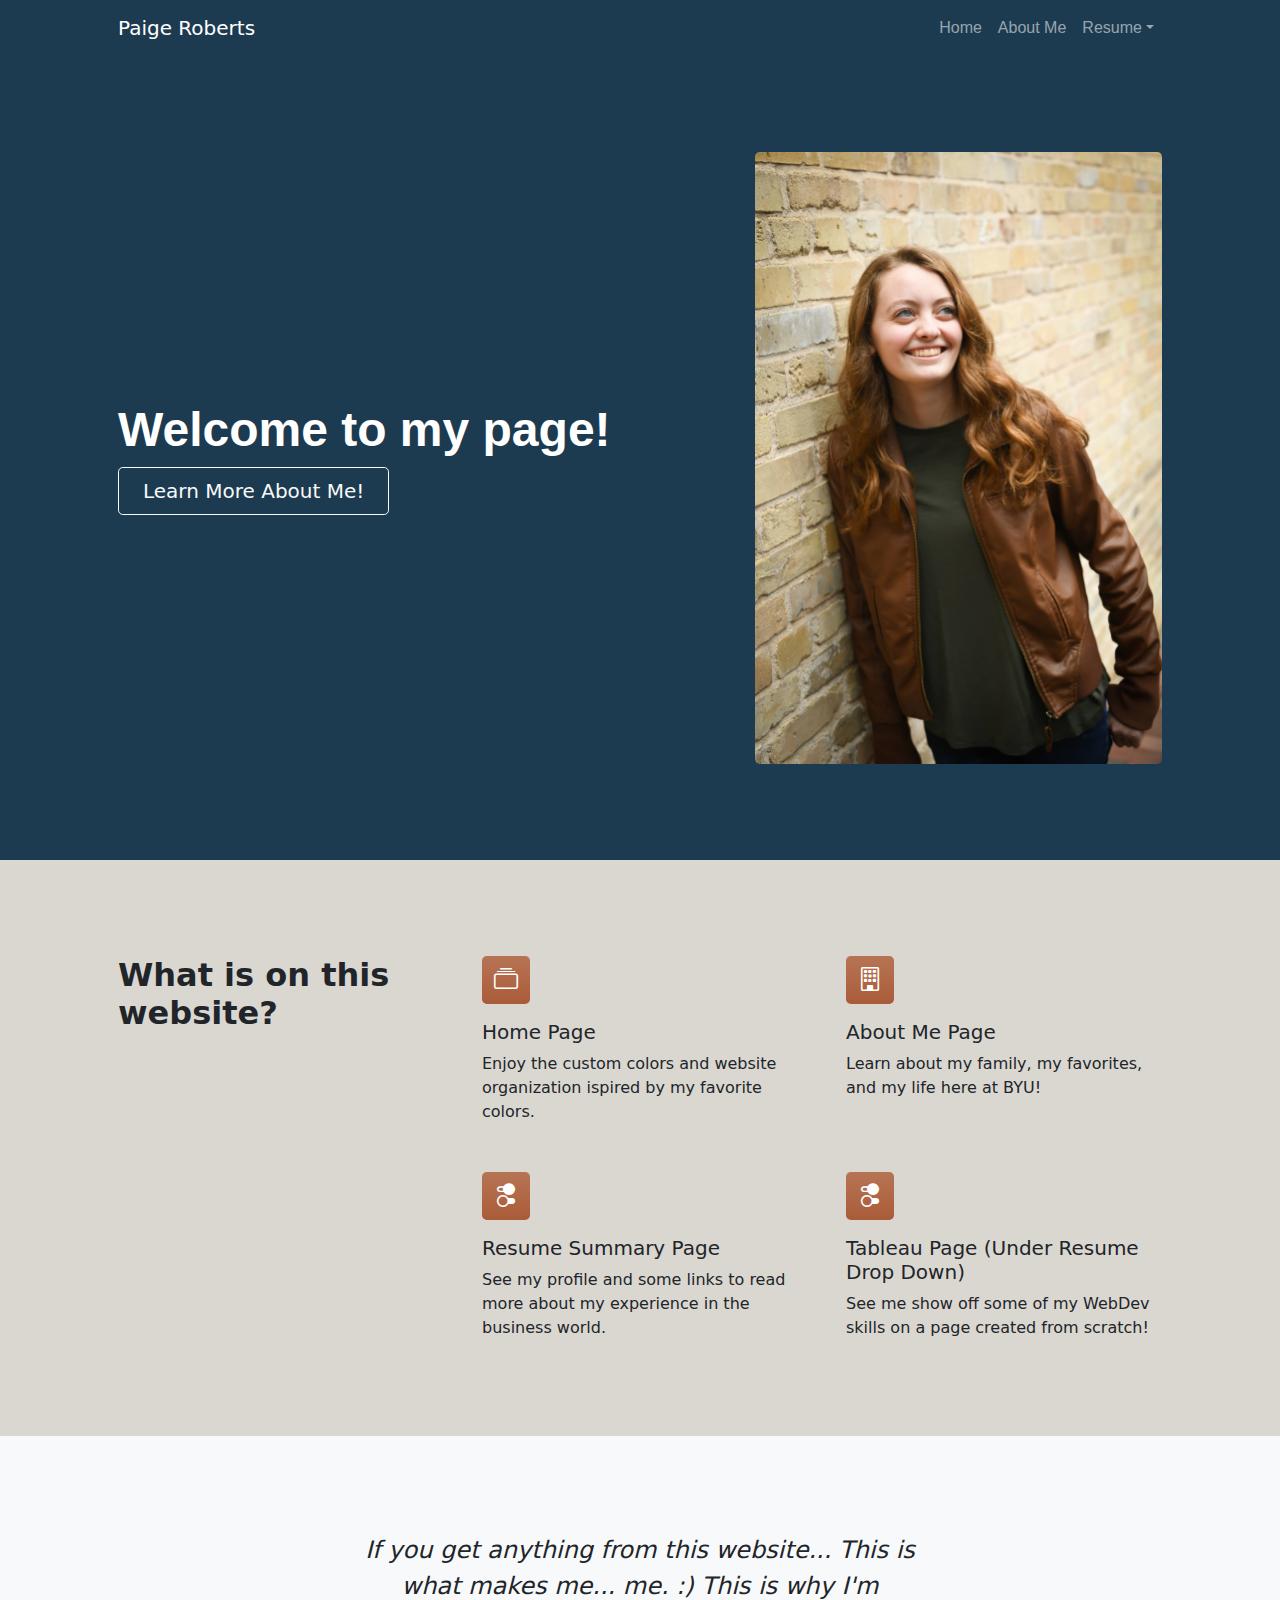
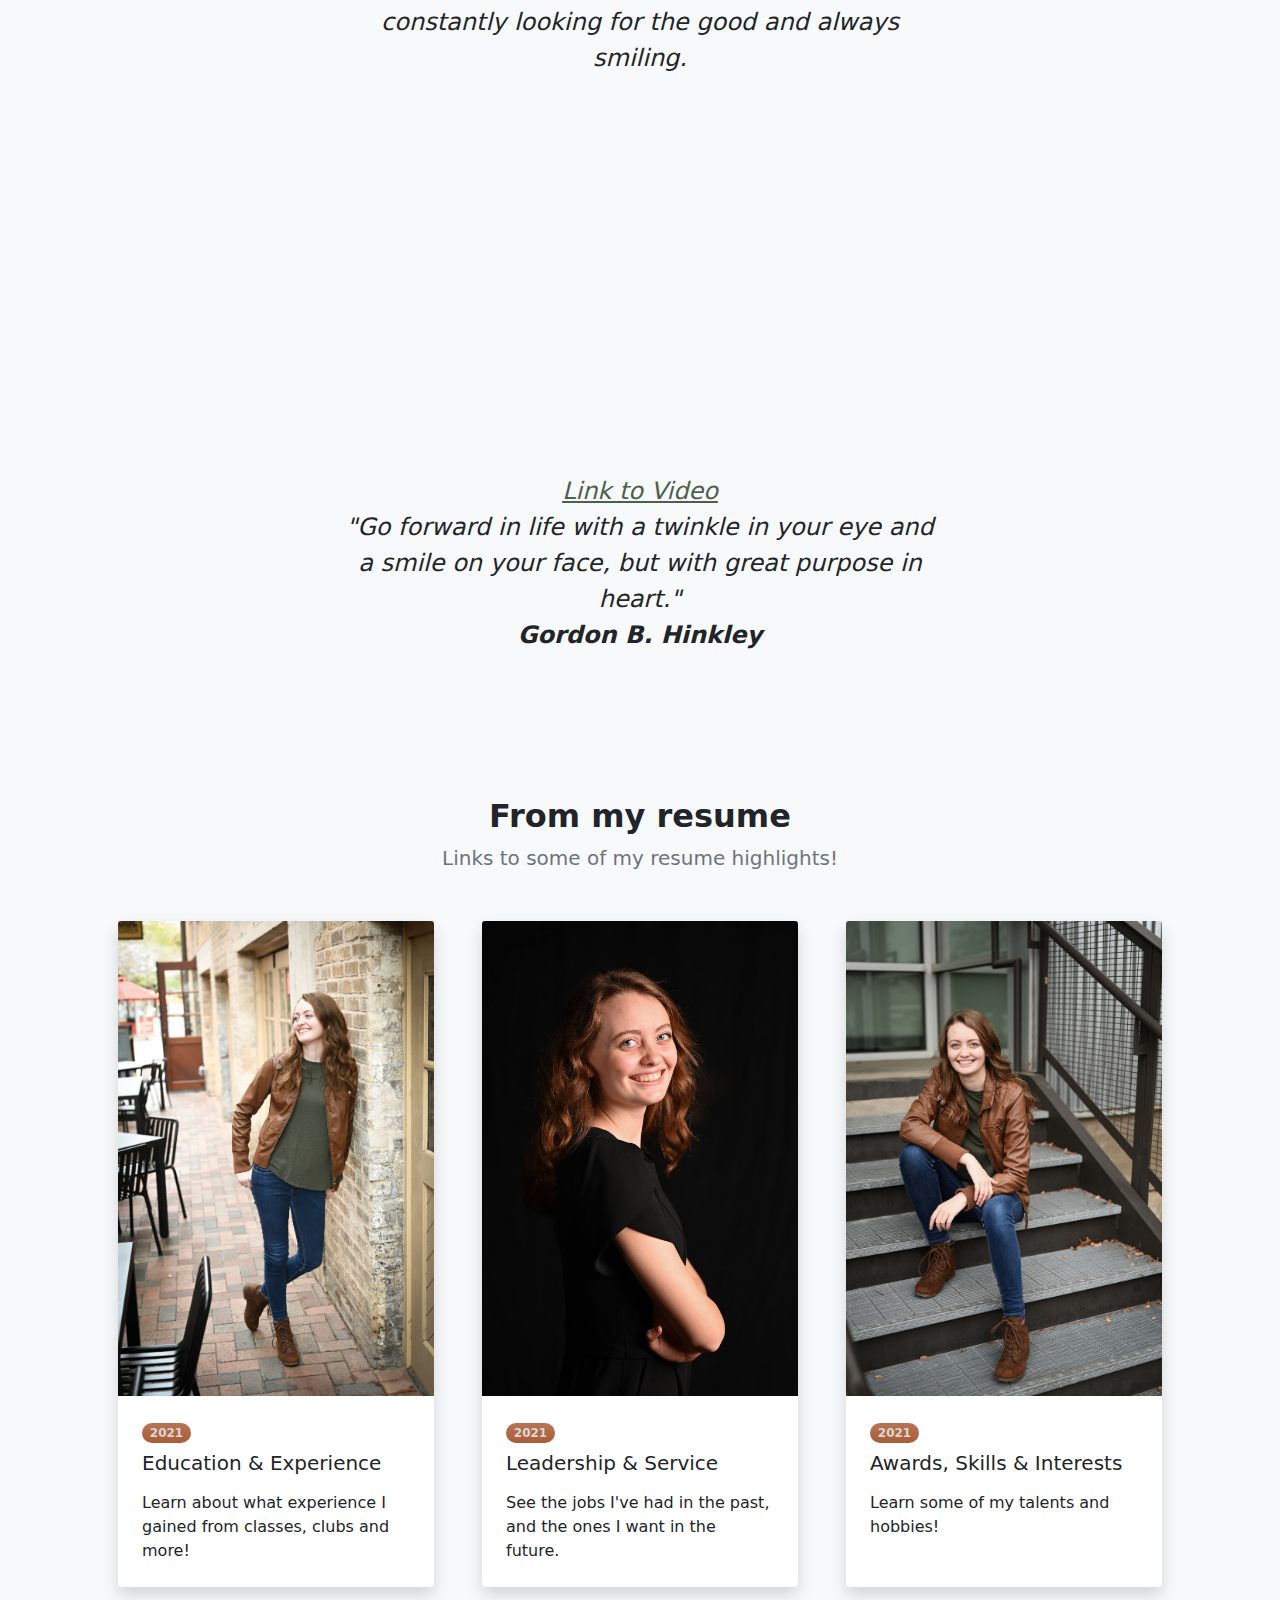
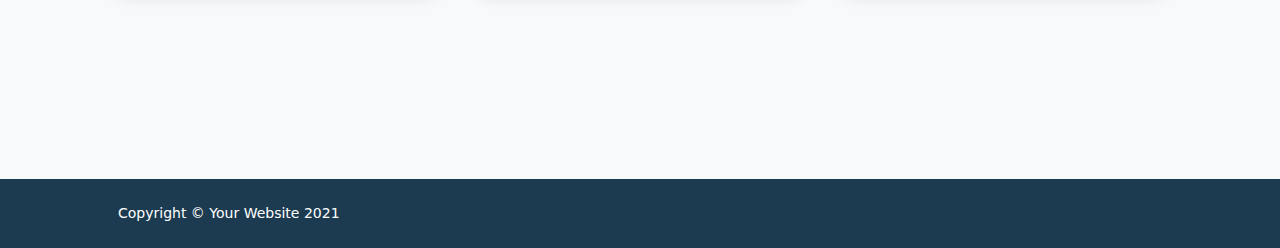
<file: index.html>
<!DOCTYPE html>
<html lang="en">
    <head>
        <meta charset="utf-8" />
        <meta name="viewport" content="width=device-width, initial-scale=1, shrink-to-fit=no" />
        <meta name="description" content="" />
        <meta name="author" content="" />
        <title>Paige Roberts</title>
        <!-- Favicon-->
        <link rel="icon" type="image/x-icon" href="assets/favicon.ico" />
        <!-- Bootstrap icons-->
        <link href="https://cdn.jsdelivr.net/npm/bootstrap-icons@1.5.0/font/bootstrap-icons.css" rel="stylesheet" />
        <!-- Core theme CSS (includes Bootstrap)-->
        <link href="styles/styles.css" rel="stylesheet" />
        <link href="styles/mystyles.css" rel="stylesheet">
    </head>
    <body class="d-flex flex-column h-100">
        <main class="flex-shrink-0">
            <!-- Navigation-->
            <nav class="navbar navbar-expand-lg navbar-dark bg-dark">
                <div class="container px-5">
                    <a class="navbar-brand" href="index.html">Paige Roberts</a>
                    <button class="navbar-toggler" type="button" data-bs-toggle="collapse" data-bs-target="#navbarSupportedContent" aria-controls="navbarSupportedContent" aria-expanded="false" aria-label="Toggle navigation"><span class="navbar-toggler-icon"></span></button>
                    <div class="collapse navbar-collapse" id="navbarSupportedContent">
                        <ul class="navbar-nav ms-auto mb-2 mb-lg-0">
                            <li class="nav-item"><a class="nav-link" href="index.html">Home</a></li>
                            <li class="nav-item"><a class="nav-link" href="html/about.html">About Me</a></li>
                            <li class="nav-item dropdown">
                                <a class="nav-link dropdown-toggle" id="navbarDropdownBlog" href="#" role="button" data-bs-toggle="dropdown" aria-expanded="false">Resume</a>
                                <ul class="dropdown-menu dropdown-menu-end" aria-labelledby="navbarDropdownBlog">
                                    <li><a class="dropdown-item" href="html/blog-home.html">Resume Summary</a></li>
                                    <li><a class="dropdown-item" href="html/tableau.html">Tableau</a></li>
                                </ul>
                            </li>
                        </ul>
                    </div>
                </div>
            </nav>
            <!-- Header-->
            <header class="bg-dark py-5">
                <div class="container px-5">
                    <div class="row gx-5 align-items-center justify-content-center">
                        <div class="col-lg-8 col-xl-7 col-xxl-6">
                            <div class="my-5 text-center text-xl-start">
                                <h1 class="display-5 fw-bolder text-white mb-2">Welcome to my page!</h1>
                                <div class="d-grid gap-3 d-sm-flex justify-content-sm-center justify-content-xl-start">
                                    <a class="btn btn-outline-light btn-lg px-4" href="#features">Learn More About Me!</a>
                                </div>
                            </div>
                        </div>
                        <div class="col-xl-5 col-xxl-6 d-none d-xl-block text-center"><img class="img-fluid rounded-3 my-5" src="images/LookUp.jpg" alt="..." /></div>
                    </div>
                </div>
            </header>
            <!-- Features section-->
            <section class="py-5" id="features">
                <div class="container px-5 my-5">
                    <div class="row gx-5">
                        <div class="col-lg-4 mb-5 mb-lg-0"><h2 class="fw-bolder mb-0">What is on this website?</h2></div>
                        <div class="col-lg-8">
                            <div class="row gx-5 row-cols-1 row-cols-md-2">
                                <div class="col mb-5 h-100">
                                    <div class="feature bg-primary bg-gradient text-white rounded-3 mb-3"><i class="bi bi-collection"></i></div>
                                    <h2 class="h5">Home Page</h2>
                                    <p class="mb-0">Enjoy the custom colors and website organization ispired by my favorite colors.</p>
                                </div>
                                <div class="col mb-5 h-100">
                                    <div class="feature bg-primary bg-gradient text-white rounded-3 mb-3"><i class="bi bi-building"></i></div>
                                    <h2 class="h5">About Me Page</h2>
                                    <p class="mb-0">Learn about my family, my favorites, and my life here at BYU!</p>
                                </div>
                                <div class="col mb-5 mb-md-0 h-100">
                                    <div class="feature bg-primary bg-gradient text-white rounded-3 mb-3"><i class="bi bi-toggles2"></i></div>
                                    <h2 class="h5">Resume Summary Page</h2>
                                    <p class="mb-0">See my profile and some links to read more about my experience in the business world. </p>
                                </div>
                                <div class="col h-100">
                                    <div class="feature bg-primary bg-gradient text-white rounded-3 mb-3"><i class="bi bi-toggles2"></i></div>
                                    <h2 class="h5">Tableau Page (Under Resume Drop Down)
                                    </h2>
                                    <p class="mb-0">See me show off some of my WebDev skills on a page created from scratch!</p>
                                </div>
                            </div>
                        </div>
                    </div>
                </div>
            </section>
            <!-- Testimonial section-->
            <div class="py-5 bg-light">
                <div class="container px-5 my-5">
                    <div class="row gx-5 justify-content-center">
                        <div class="col-lg-10 col-xl-7">
                            <div class="text-center">
                                <div class="fs-4 mb-0 fst-italic">If you get anything from this website... This is what makes me... me. :) This is why I'm constantly looking for the good and always smiling.</h2>
                                <br><br><iframe width="560" height="315" src="https://www.youtube.com/embed/BZqTRSVA1YA" title="YouTube video player" frameborder="0" allow="accelerometer; autoplay; clipboard-write; encrypted-media; gyroscope; picture-in-picture" allowfullscreen></iframe>
                                <br><br><a href="https://youtu.be/BZqTRSVA1YA">Link to Video</a>
                                <div class="fs-4 mb-0 fst-italic">"Go forward in life with a twinkle in your eye and a smile on your face, but with great purpose in heart."</div>
                                <div class="d-flex align-items-center justify-content-center">
                                    <div class="fw-bold">
                                        Gordon B. Hinkley
                                    </div>
                                </div>
                            </div>
                        </div>
                    </div>
                </div>
            </div>
            <!-- Blog preview section-->
            <section class="py-5">
                <div class="container px-5 my-5">
                    <div class="row gx-5 justify-content-center">
                        <div class="col-lg-8 col-xl-6">
                            <div class="text-center">
                                <h2 class="fw-bolder">From my resume</h2>
                                <p class="lead fw-normal text-muted mb-5">Links to some of my resume highlights!</p>
                            </div>
                        </div>
                    </div>
                    <div class="row gx-5">
                        <div class="col-lg-4 mb-5">
                            <div class="card h-100 shadow border-0">
                                <img class="card-img-top" src="images/Lean.jpg" />
                                <div class="card-body p-4">
                                    <div class="badge bg-primary bg-gradient rounded-pill mb-2">2021</div>
                                    <a class="text-decoration-none link-dark stretched-link" href="html/blogpost1.html"><h5 class="card-title mb-3">Education & Experience</h5></a>
                                    <p class="card-text mb-0">Learn about what experience I gained from classes, clubs and more!</p>
                                </div>
                            </div>
                        </div>
                        <div class="col-lg-4 mb-5">
                            <div class="card h-100 shadow border-0">
                                <img class="card-img-top" src="images/Black.jpg" alt="..." />
                                <div class="card-body p-4">
                                    <div class="badge bg-primary bg-gradient rounded-pill mb-2">2021</div>
                                    <a class="text-decoration-none link-dark stretched-link" href="html/blogpost2.html"><h5 class="card-title mb-3">Leadership & Service</h5></a>
                                    <p class="card-text mb-0">See the jobs I've had in the past, and the ones I want in the future.</p>
                                </div>
                            </div>
                        </div>
                        <div class="col-lg-4 mb-5">
                            <div class="card h-100 shadow border-0">
                                <img class="card-img-top" src="images/MetalStairs.jpg" alt="..." />
                                <div class="card-body p-4">
                                    <div class="badge bg-primary bg-gradient rounded-pill mb-2">2021</div>
                                    <a class="text-decoration-none link-dark stretched-link" href="html/blogpost3.html"><h5 class="card-title mb-3">Awards, Skills & Interests</h5></a>
                                    <p class="card-text mb-0">Learn some of my talents and hobbies!</p>
                                </div>
                            </div>
                        </div>
                    </div>
                </div>
            </section>
        </main>
        <!-- Footer-->
        <footer class="bg-dark py-4 mt-auto">
            <div class="container px-5">
                <div class="row align-items-center justify-content-between flex-column flex-sm-row">
                    <div class="col-auto"><div class="small m-0 text-white">Copyright &copy; Your Website 2021</div></div>
                    <div class="col-auto">
                    </div>
                </div>
            </div>
        </footer>
        <!-- Bootstrap core JS-->
        <script src="https://cdn.jsdelivr.net/npm/bootstrap@5.1.3/dist/js/bootstrap.bundle.min.js"></script>
        <!-- Core theme JS-->
        <script src="js/scripts.js"></script>
    </body>
</html>
</file>
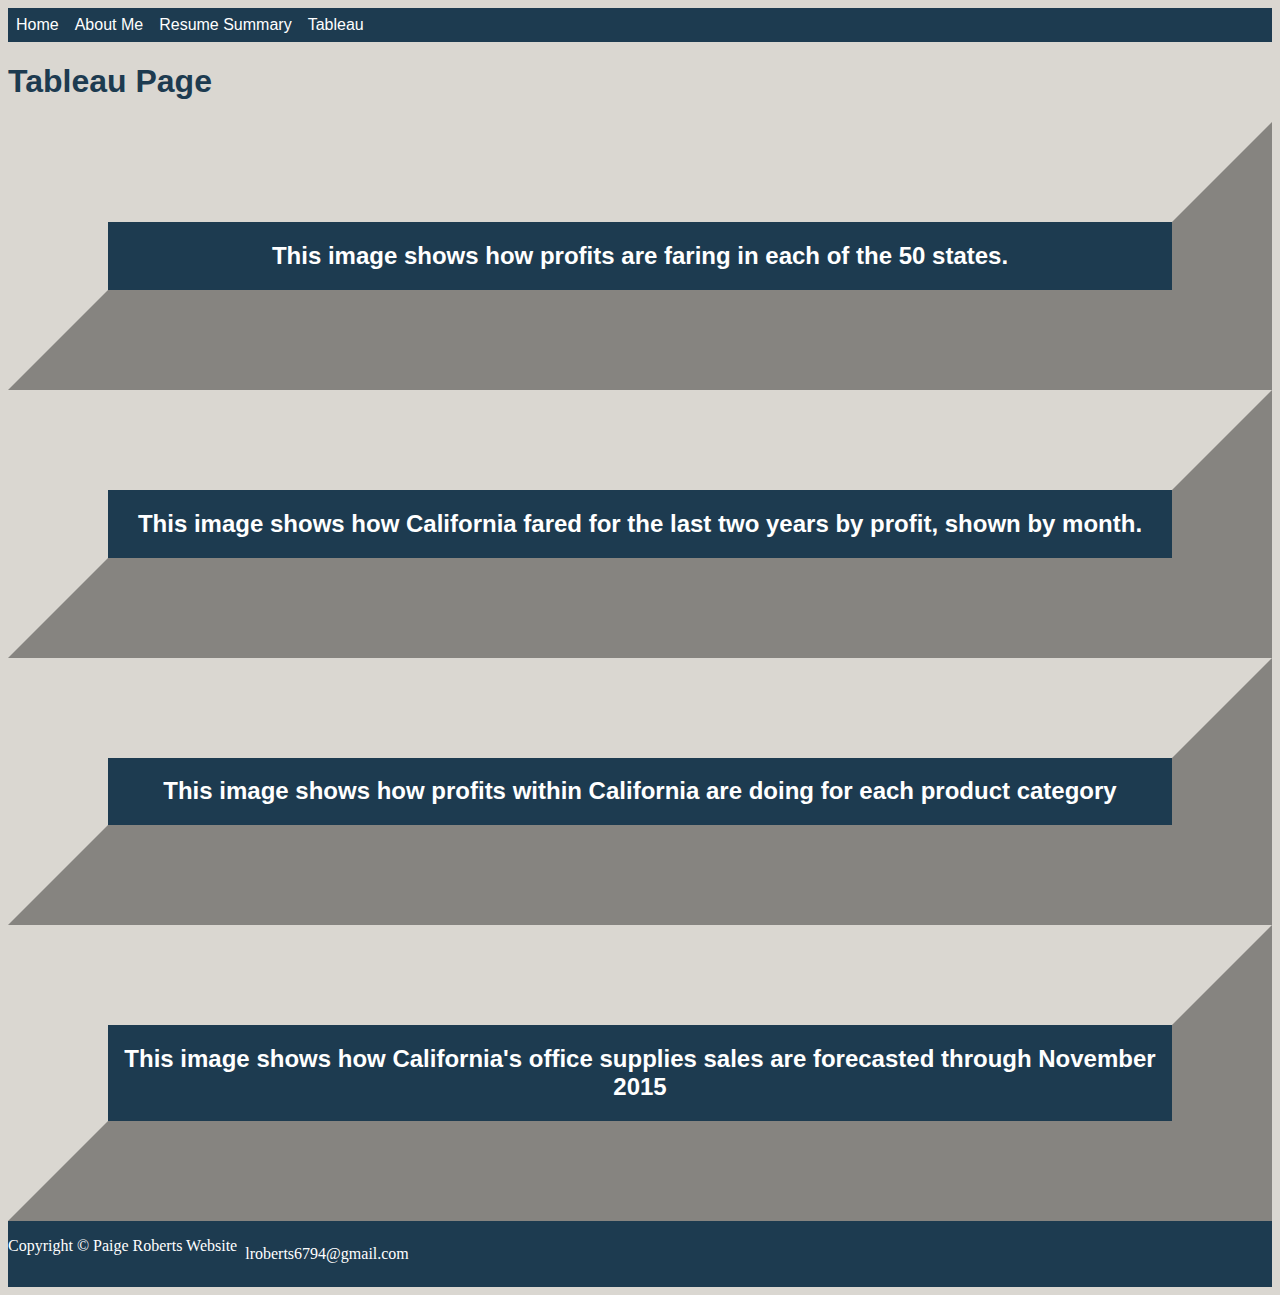
<file: html/tableau.html>
<!DOCTYPE html>

<html lang="en">

    <head>

        <title>Paige Roberts</title>

        <meta charset="utf-8"/>
        <link href="../styles/mystyles.css" rel="stylesheet">

    </head>

 

    <body>
        <nav>
            <ul class="tab">
                <br><li class=li2>
                    <a class=a2 href="../index.html">Home</a>
                </li>
                <br><li class=li2>
                    <a class=a2 href="about.html">About Me</a>
                </li>
               <br> <li class=li2>
                    <a class=a2 href="blog-home.html">Resume Summary</a>
                </li>
                <br><li class=li2>
                    <a class=a2 href="tableau.html">Tableau</a>
                </li>
            </ul>
        </nav>
        <h1>Tableau Page</h1>

        <p></p>
        
        <div class="myDiv">
            <div class='tableauPlaceholder' id='viz1639788102204' style='position: relative'><noscript><a href='#'><img alt='Sheet 1 ' src='PT&#47;PTMWX6KSM&#47;1_rss.png' style='border: none' /></a></noscript><object class='tableauViz'  style='display:none;'><param name='host_url' value='https%3A%2F%2Fpublic.tableau.com%2F' /> <param name='embed_code_version' value='3' /> <param name='path' value='shared&#47;PTMWX6KSM' /> <param name='toolbar' value='yes' /><param name='static_image' value='PT&#47;PTMWX6KSM&#47;1.png' /> <param name='animate_transition' value='yes' /><param name='display_static_image' value='yes' /><param name='display_spinner' value='yes' /><param name='display_overlay' value='yes' /><param name='display_count' value='yes' /><param name='language' value='en-US' /><param name='filter' value='publish=yes' /></object></div>                <script type='text/javascript'>                    var divElement = document.getElementById('viz1639788102204');                    var vizElement = divElement.getElementsByTagName('object')[0];                    vizElement.style.width='100%';vizElement.style.height=(divElement.offsetWidth*0.75)+'px';                    var scriptElement = document.createElement('script');                    scriptElement.src = 'https://public.tableau.com/javascripts/api/viz_v1.js';                    vizElement.parentNode.insertBefore(scriptElement, vizElement);                </script>
            <h2>This image shows how profits are faring in each of the 50 states.</h2>
            <p></p>
        </div>

        <div class="myDiv">
            <div class='tableauPlaceholder' id='viz1639789088608' style='position: relative'><object class='tableauViz'  style='display:none;'><param name='host_url' value='https%3A%2F%2Fpublic.tableau.com%2F' /> <param name='embed_code_version' value='3' /> <param name='site_root' value='' /><param name='name' value='Tableau-Book1_16397880665700&#47;Sheet2' /><param name='tabs' value='no' /><param name='toolbar' value='yes' /><param name='animate_transition' value='yes' /><param name='display_static_image' value='yes' /><param name='display_spinner' value='yes' /><param name='display_overlay' value='yes' /><param name='display_count' value='yes' /><param name='language' value='en-US' /><param name='filter' value='publish=yes' /></object></div>                <script type='text/javascript'>                    var divElement = document.getElementById('viz1639789088608');                    var vizElement = divElement.getElementsByTagName('object')[0];                    vizElement.style.width='100%';vizElement.style.height=(divElement.offsetWidth*0.75)+'px';                    var scriptElement = document.createElement('script');                    scriptElement.src = 'https://public.tableau.com/javascripts/api/viz_v1.js';                    vizElement.parentNode.insertBefore(scriptElement, vizElement);                </script>
            <h2>This image shows how California fared for the last two years by profit, shown by month.</h2>
            <p></p>
        </div>

        <div class="myDiv">
            <div class='tableauPlaceholder' id='viz1639788242095' style='position: relative'><object class='tableauViz'  style='display:none;'><param name='host_url' value='https%3A%2F%2Fpublic.tableau.com%2F' /> <param name='embed_code_version' value='3' /> <param name='site_root' value='' /><param name='name' value='Tableau-Book1_16397880665700&#47;Sheet3' /><param name='tabs' value='no' /><param name='toolbar' value='yes' /><param name='animate_transition' value='yes' /><param name='display_static_image' value='yes' /><param name='display_spinner' value='yes' /><param name='display_overlay' value='yes' /><param name='display_count' value='yes' /><param name='language' value='en-US' /><param name='filter' value='publish=yes' /></object></div>                <script type='text/javascript'>                    var divElement = document.getElementById('viz1639788242095');                    var vizElement = divElement.getElementsByTagName('object')[0];                    vizElement.style.width='100%';vizElement.style.height=(divElement.offsetWidth*0.75)+'px';                    var scriptElement = document.createElement('script');                    scriptElement.src = 'https://public.tableau.com/javascripts/api/viz_v1.js';                    vizElement.parentNode.insertBefore(scriptElement, vizElement);                </script>
            <h2>This image shows how profits within California are doing for each product category</h2>
            <p></p>
        </div>

        <div class="myDiv">
            <div class='tableauPlaceholder' id='viz1639788279062' style='position: relative'><object class='tableauViz'  style='display:none;'><param name='host_url' value='https%3A%2F%2Fpublic.tableau.com%2F' /> <param name='embed_code_version' value='3' /> <param name='site_root' value='' /><param name='name' value='Tableau-Book1_16397880665700&#47;Sheet4' /><param name='tabs' value='no' /><param name='toolbar' value='yes' /><param name='animate_transition' value='yes' /><param name='display_static_image' value='yes' /><param name='display_spinner' value='yes' /><param name='display_overlay' value='yes' /><param name='display_count' value='yes' /><param name='language' value='en-US' /><param name='filter' value='publish=yes' /></object></div>                <script type='text/javascript'>                    var divElement = document.getElementById('viz1639788279062');                    var vizElement = divElement.getElementsByTagName('object')[0];                    vizElement.style.width='100%';vizElement.style.height=(divElement.offsetWidth*0.75)+'px';                    var scriptElement = document.createElement('script');                    scriptElement.src = 'https://public.tableau.com/javascripts/api/viz_v1.js';                    vizElement.parentNode.insertBefore(scriptElement, vizElement);                </script>
            <h2>This image shows how California's office supplies sales are forecasted through November 2015</h2>
            <p></p>
        </div>
    </body>
    
    <footer>
        <p>Copyright &copy; Paige Roberts Website</p>
        <br> <p><a class=a2 href="mailto:lroberts6794@gmail.com">lroberts6794@gmail.com</a></p>
      </footer>

</html>
</file>
<file: styles/mystyles.css>
.bg-dark {
    --bs-bg-opacity: 1;
    background-color: rgb(29, 59, 80) !important;
}
.bg-primary {
    --bs-bg-opacity: 1;
    background-color: rgb(170, 92, 56) !important;
}
header{
    background-color: rgb(29, 59, 80);
}
body{
    background-color: rgb(218, 215, 209);
}
.lead fw-normal text-white-50 mb-4 {
    background-color: rgb(29, 59, 80);
}
.mb-4{
    background-color: rgb(218, 215, 209);
}

.mb-2 {
    color: rgb(218, 215, 209)
}

a{
    color: rgb(76, 95, 76)
}

a :hover {
    color: rgb(50, 61, 50);
}


ol {
    font-family: Sans-Serif, Arial, Helvetica;
    font-size: medium;
    color: rgb(76, 95, 76);
    font-style: normal;
}

.card-body1 {
    background-color: rgb(76, 95, 76);
    color: white;

}

.fs-51{
    color:white;
}

.text-muted1 {
    color:white;
    font-size: small;
}

.p1 {
    color: white;
    font-size: small;
}

nav {
    display: block;
}

.tab {
    display: flex; 
    border:solid 3px rbg (29, 59,80);
    background-color: rgb(29, 59, 80);
    color: white;
    flex-direction: row;
    list-style-type: none;
    margin: 0;
    padding: 0;
    
}

ul {
    font-family: Sans-Serif, Arial, Helvetica;
    font-size: medium;
    color: black;
    font-style: normal;
}

.li2 {
    float: right;
  }
  
.a2 {
    display: block;
    padding: 8px;
    background-color: rgb(29, 59, 80);
    color: white;
    font-style: normal;
    text-decoration: none;
}

.myDiv {
    border: 100px outset rgb(218, 215, 209);
    background-color: rgb(29, 59, 80);
    text-align: center;
    color: white;
    font-family: sans-serif, Arial, Helvetica;
}

h1 {
    font-family: sans-serif, Arial, Helvetica;
    color: rgb(29, 59, 80);
}

footer {
    display: flex; 
    border:solid 3px rbg (29, 59,80);
    background-color: rgb(29, 59, 80);
    color: white;
    flex-direction: row;
    list-style-type: none;
    margin: 0;
    padding: 0;
}
</file>
